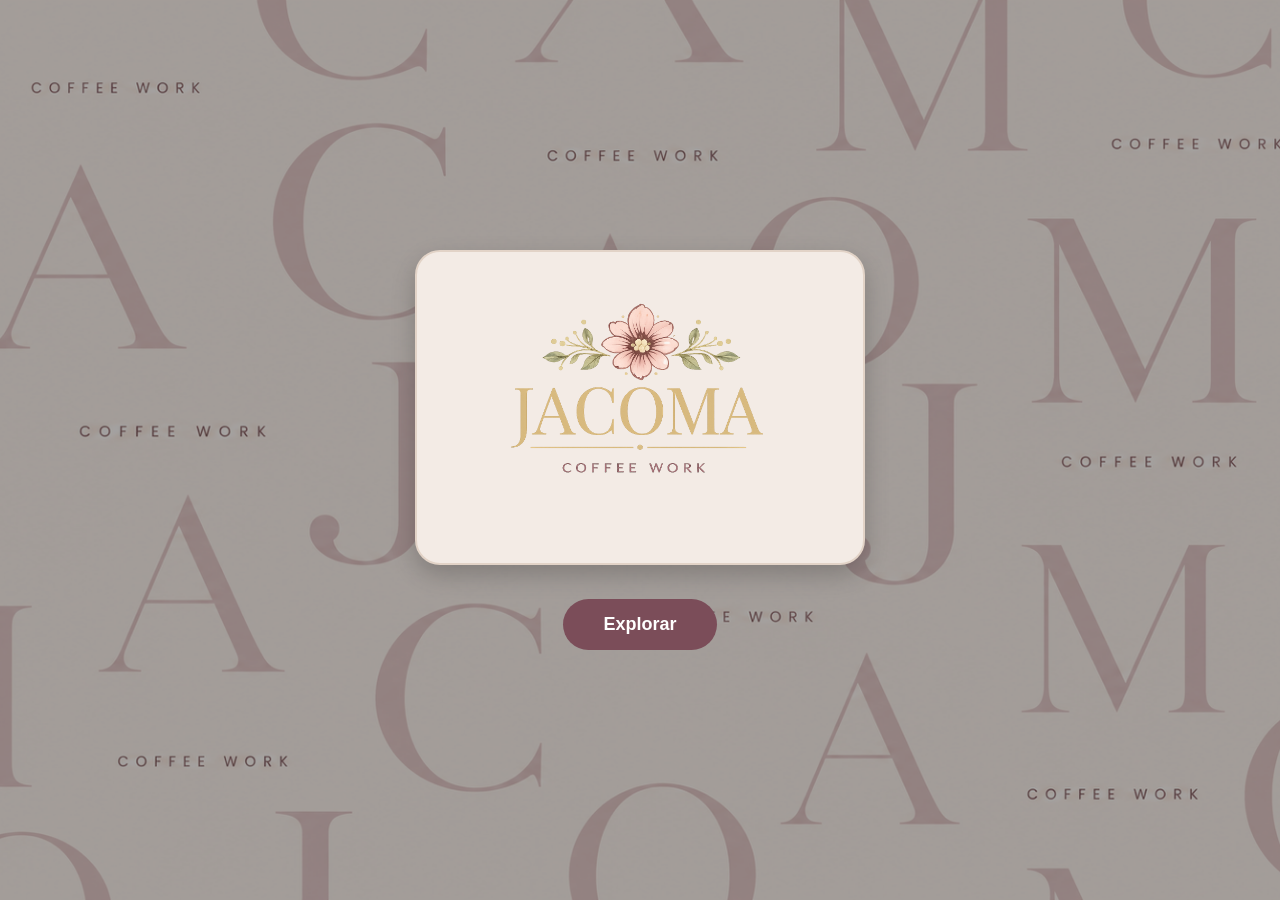
<file: index.html>
<!DOCTYPE html>
<html lang="es">

<head>

    <meta charset="UTF-8">

    <meta name="viewport"
        content="width=device-width, initial-scale=1.0">

    <title>JACOMA Coffee Work</title>

    <link rel="stylesheet"
        href="Style.css">

</head>


<body class="portada">

    <div class="overlay">

        <div class="contenido-portada">

            <div class="marco-logo">

                <img
                    src="logo.sinfondo.png"
                    alt="JACOMA Coffee Work"
                    class="logo-portada">

            </div>


            <a href="principal.html"
                class="boton">

                Explorar

            </a>

        </div>

    </div>

</body>

</html>
</file>
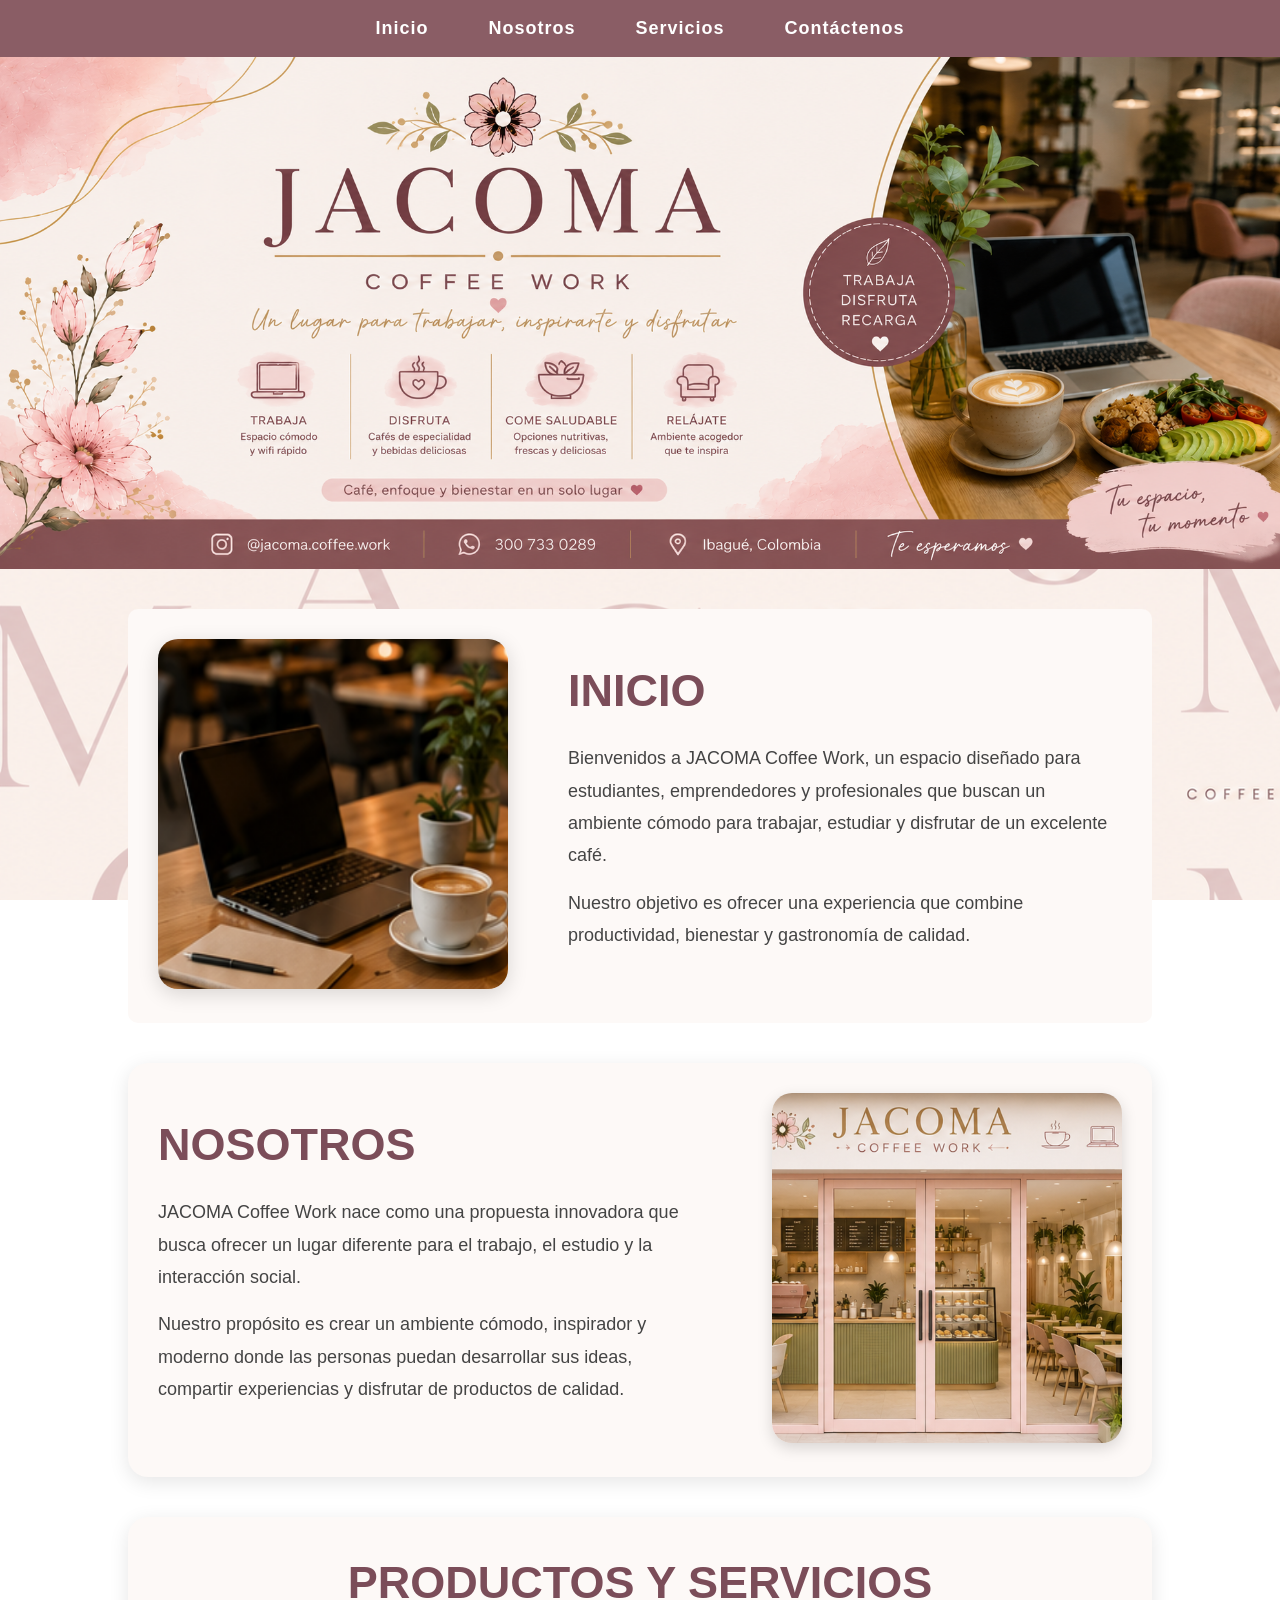
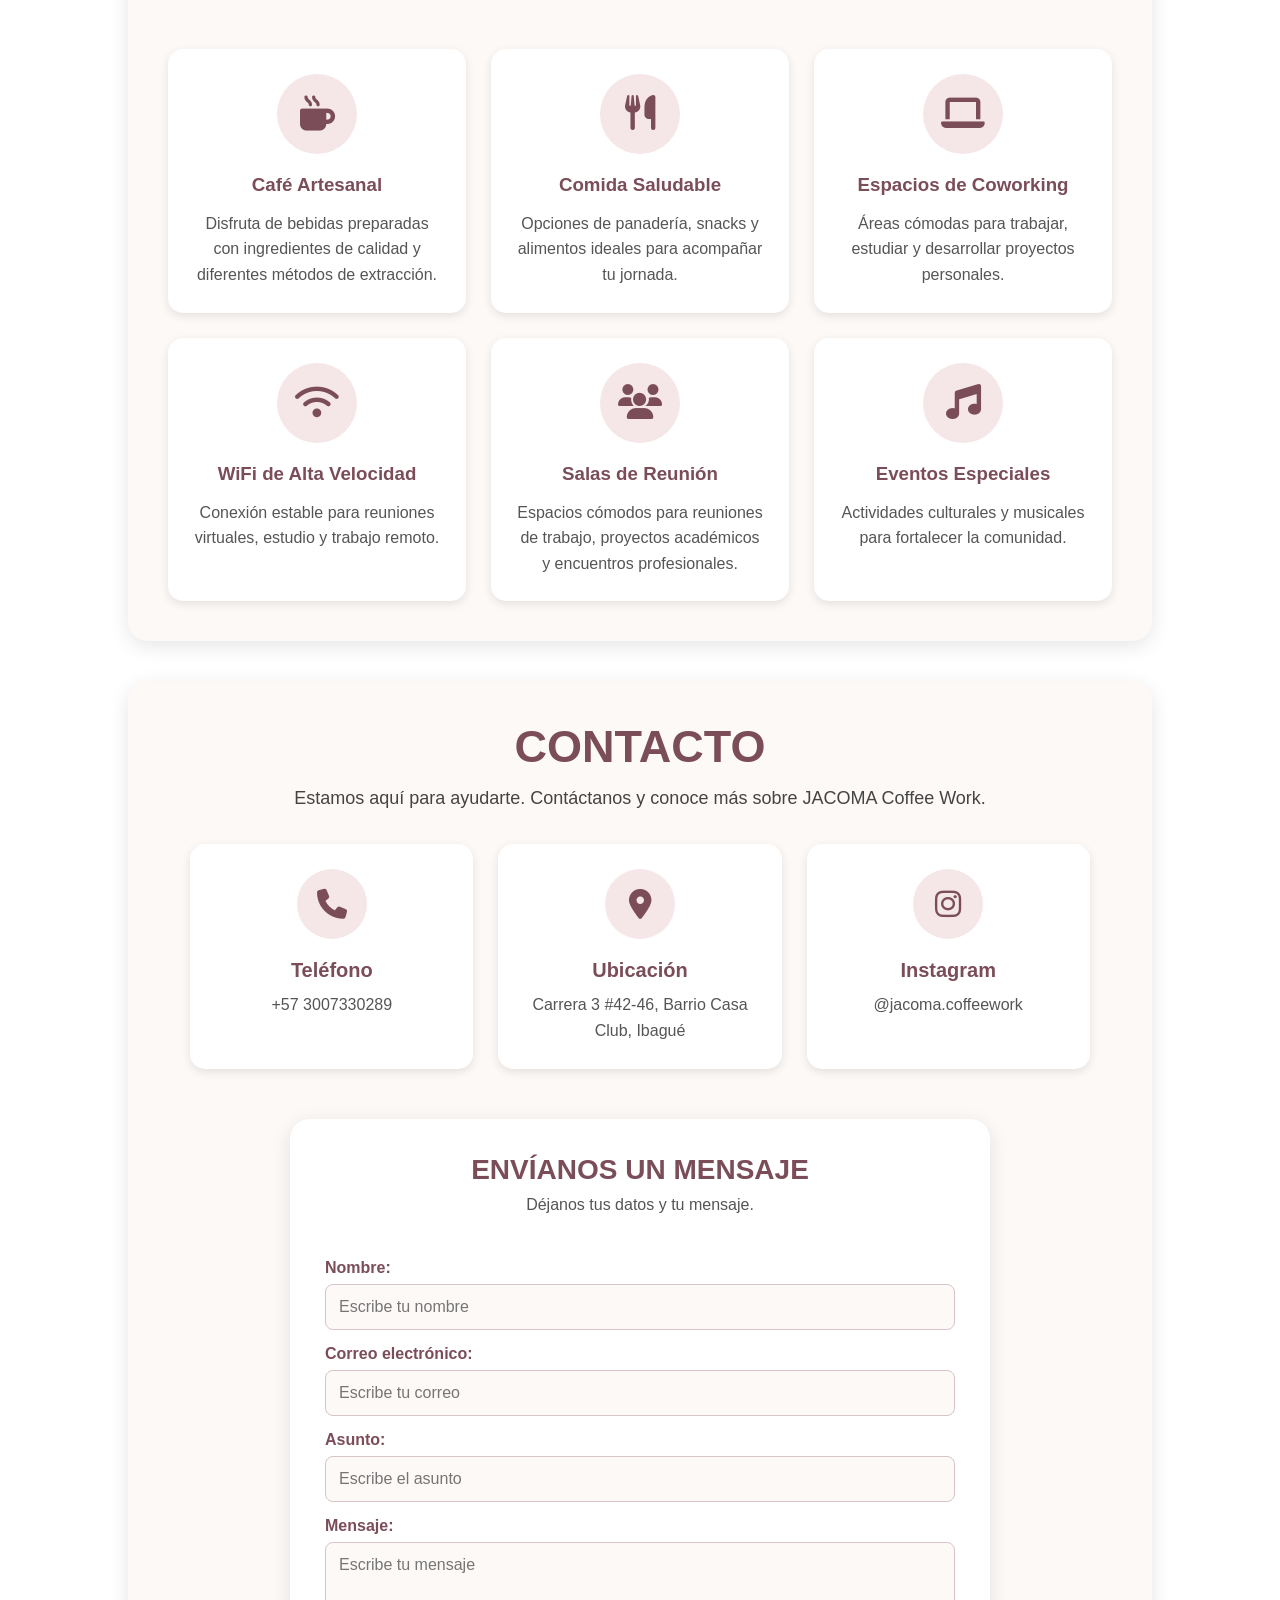
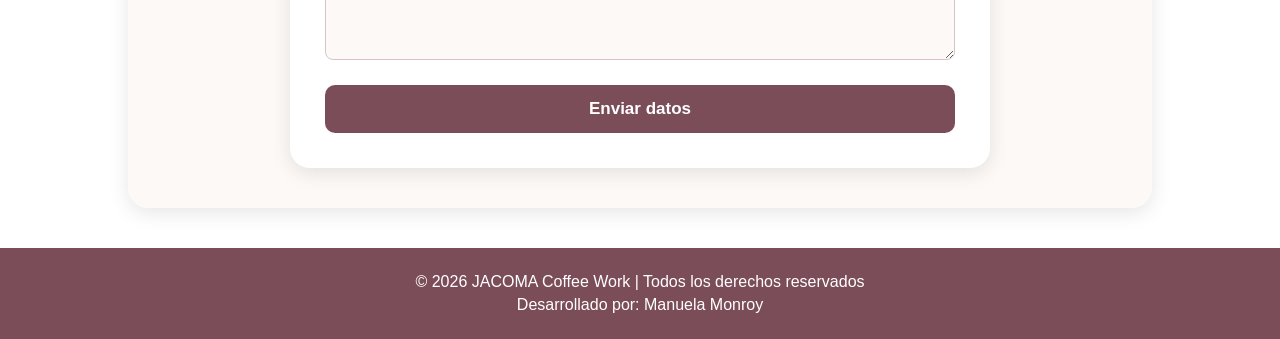
<file: principal.html>
<!DOCTYPE html>
<html lang="es">

<head>
    <meta charset="UTF-8">
    <meta name="viewport" content="width=device-width, initial-scale=1.0">

    <title>JACOMA Coffee Work</title>

    <link rel="stylesheet" href="Style.css">

    <link rel="stylesheet"
        href="https://cdnjs.cloudflare.com/ajax/libs/font-awesome/6.7.2/css/all.min.css">
</head>

<body>

    <header>

        <nav>
            <ul>
                <li><a href="#inicio">Inicio</a></li>
                <li><a href="#nosotros">Nosotros</a></li>
                <li><a href="#servicios">Servicios</a></li>

                <!-- Este enlace lleva directamente al formulario -->
                <li><a href="#formulario-contacto">Contáctenos</a></li>
            </ul>
        </nav>

        <div class="banner">
            <img src="banner.jacoma.png" alt="Banner JACOMA">
        </div>

    </header>


    <main>

        <!-- INICIO -->

        <section id="inicio">

            <div class="inicio-contenedor">

                <div class="inicio-imagen">

                    <img src="imagen.inicio.png"
                        alt="Espacio de trabajo">

                </div>


                <div class="inicio-texto">

                    <h2>INICIO</h2>

                    <p>
                        Bienvenidos a JACOMA Coffee Work, un espacio diseñado para
                        estudiantes, emprendedores y profesionales que buscan un
                        ambiente cómodo para trabajar, estudiar y disfrutar de un
                        excelente café.
                    </p>

                    <p>
                        Nuestro objetivo es ofrecer una experiencia que combine
                        productividad, bienestar y gastronomía de calidad.
                    </p>

                </div>

            </div>

        </section>



        <!-- NOSOTROS -->

        <section id="nosotros">

            <div class="nosotros-contenedor">

                <div class="nosotros-texto">

                    <h2>NOSOTROS</h2>

                    <p>
                        JACOMA Coffee Work nace como una propuesta innovadora que busca
                        ofrecer un lugar diferente para el trabajo, el estudio y la
                        interacción social.
                    </p>

                    <p>
                        Nuestro propósito es crear un ambiente cómodo, inspirador y
                        moderno donde las personas puedan desarrollar sus ideas,
                        compartir experiencias y disfrutar de productos de calidad.
                    </p>

                </div>


                <div class="nosotros-imagen">

                    <img src="fachada.cafe.png"
                        alt="JACOMA Coffee Work">

                </div>

            </div>

        </section>



        <!-- PRODUCTOS Y SERVICIOS -->

        <section id="servicios">

            <h2>PRODUCTOS Y SERVICIOS</h2>

            <div class="servicios-contenedor">

                <div class="card">

                    <div class="icono">
                        <i class="fas fa-mug-hot"></i>
                    </div>

                    <h3>Café Artesanal</h3>

                    <p>
                        Disfruta de bebidas preparadas con ingredientes de calidad
                        y diferentes métodos de extracción.
                    </p>

                </div>


                <div class="card">

                    <div class="icono">
                        <i class="fas fa-utensils"></i>
                    </div>

                    <h3>Comida Saludable</h3>

                    <p>
                        Opciones de panadería, snacks y alimentos ideales
                        para acompañar tu jornada.
                    </p>

                </div>


                <div class="card">

                    <div class="icono">
                        <i class="fas fa-laptop"></i>
                    </div>

                    <h3>Espacios de Coworking</h3>

                    <p>
                        Áreas cómodas para trabajar, estudiar y desarrollar
                        proyectos personales.
                    </p>

                </div>


                <div class="card">

                    <div class="icono">
                        <i class="fas fa-wifi"></i>
                    </div>

                    <h3>WiFi de Alta Velocidad</h3>

                    <p>
                        Conexión estable para reuniones virtuales,
                        estudio y trabajo remoto.
                    </p>

                </div>


                <div class="card">

                    <div class="icono">
                        <i class="fas fa-users"></i>
                    </div>

                    <h3>Salas de Reunión</h3>

                    <p>
                        Espacios cómodos para reuniones de trabajo,
                        proyectos académicos y encuentros profesionales.
                    </p>

                </div>


                <div class="card">

                    <div class="icono">
                        <i class="fas fa-music"></i>
                    </div>

                    <h3>Eventos Especiales</h3>

                    <p>
                        Actividades culturales y musicales para
                        fortalecer la comunidad.
                    </p>

                </div>

            </div>

        </section>



        <!-- CONTACTO -->

        <section id="contacto">

            <h2>CONTACTO</h2>

            <p class="contacto-introduccion">
                Estamos aquí para ayudarte. Contáctanos y conoce más sobre
                JACOMA Coffee Work.
            </p>


            <!-- Información que ya teníamos -->

            <div class="contacto-contenedor">

                <div class="contacto-card">

                    <div class="contacto-icono">
                        <i class="fas fa-phone"></i>
                    </div>

                    <h3>Teléfono</h3>

                    <p>+57 3007330289</p>

                </div>


                <div class="contacto-card">

                    <div class="contacto-icono">
                        <i class="fas fa-location-dot"></i>
                    </div>

                    <h3>Ubicación</h3>

                    <p>
                        Carrera 3 #42-46,
                        Barrio Casa Club, Ibagué
                    </p>

                </div>


                <div class="contacto-card">

                    <div class="contacto-icono">
                        <i class="fab fa-instagram"></i>
                    </div>

                    <h3>Instagram</h3>

                    <p>@jacoma.coffeework</p>

                </div>

            </div>


            <!-- NUEVO FORMULARIO -->

            <div class="formulario-bloque"
                id="formulario-contacto">

                <h3>ENVÍANOS UN MENSAJE</h3>

                <p class="formulario-introduccion">
                    Déjanos tus datos y tu mensaje.
                </p>


                <form class="formulario-contacto">

                    <label for="nombre">
                        Nombre:
                    </label>

                    <input
                        type="text"
                        id="nombre"
                        name="nombre"
                        placeholder="Escribe tu nombre"
                        required>


                    <label for="correo">
                        Correo electrónico:
                    </label>

                    <input
                        type="email"
                        id="correo"
                        name="correo"
                        placeholder="Escribe tu correo"
                        required>


                    <label for="asunto">
                        Asunto:
                    </label>

                    <input
                        type="text"
                        id="asunto"
                        name="asunto"
                        placeholder="Escribe el asunto"
                        required>


                    <label for="mensaje">
                        Mensaje:
                    </label>

                    <textarea
                        id="mensaje"
                        name="mensaje"
                        rows="5"
                        placeholder="Escribe tu mensaje"
                        required></textarea>


                    <button type="submit">
                        Enviar datos
                    </button>

                </form>

            </div>

        </section>

    </main>



    <footer>

        <p>
            © 2026 JACOMA Coffee Work |
            Todos los derechos reservados
        </p>

        <p>
            Desarrollado por: Manuela Monroy
        </p>

    </footer>


</body>

</html>
</file>
<file: Style.css>
*{
    margin: 0;
    padding: 0;
    box-sizing: border-box;
}

body{
    font-family: Arial, Helvetica, sans-serif;
    background-image: url("fondo.jacoma.png");
    background-size: cover;
    background-attachment: fixed;
}

/* MENÚ */

nav{
    background-color:#8a5d65;
    padding:18px;
}

nav ul{
    list-style:none;
    display:flex;
    justify-content:center;
}

nav ul li{
    margin:0 30px;
}

nav ul li a{
    text-decoration:none;
    color:white;
    font-size:18px;
    font-weight:bold;
    letter-spacing:1px;
}

nav ul li a:hover{
    color:#f7d7d7;
}

/* BANNER */

.banner{
    width:100%;
}

.banner img{
    width:100%;
    height:auto;
    display:block;
}



/* SECCIÓN INICIO */

#inicio{
    background-color: #fdf9f7;
    width: 80%;
    margin: 40px auto;
    padding: 30px;
    border-radius: 10px;
}


.inicio-contenedor{
    display: flex;
    align-items: center;
    gap: 60px;
}

.inicio-imagen img{
    width: 350px;
    height: 350px;
    object-fit: cover;
    border-radius: 20px;
    box-shadow: 0px 5px 20px rgba(0,0,0,0.15);
}

.inicio-texto{
    flex: 1;
}

.inicio-texto h2{
    font-size: 45px;
    color: #7b4d59;
    margin-bottom: 25px;
}

.inicio-texto p{
    font-size: 18px;
    line-height: 1.8;
    color: #444;
    margin-bottom: 15px;
}

/*SECCION NOSOTROS*/

#nosotros{
    width: 80%;
    margin: 40px auto;
    padding: 30px;
    background-color: #fdf9f7;
    border-radius: 20px;
    box-shadow: 0px 5px 20px rgba(0,0,0,0.10);
}

.nosotros-contenedor{
    display: flex;
    align-items: center;
    gap: 60px;
}

.nosotros-texto{
    flex: 1;
}

.nosotros-texto h2{
    font-size: 45px;
    color: #7b4d59;
    margin-bottom: 25px;
}

.nosotros-texto p{
    font-size: 18px;
    line-height: 1.8;
    color: #444;
    margin-bottom: 15px;
}


.nosotros-imagen img{
    width: 350px;
    height: 350px;
    object-fit: cover;
    border-radius: 20px;
    box-shadow: 0px 5px 15px rgba(0,0,0,0.15);
}


/* SECCIÓN SERVICIOS */

#servicios{
    width: 80%;
    margin: 40px auto;
    padding: 40px;
    background-color: #fdf9f7;
    border-radius: 20px;
    box-shadow: 0px 5px 20px rgba(0,0,0,0.10);
}

#servicios h2{
    text-align: center;
    color: #7b4d59;
    font-size: 45px;
    margin-bottom: 40px;
}

.servicios-contenedor{
    display: grid;
    grid-template-columns: repeat(3, 1fr);
    gap: 25px;
}

.card{
    background-color: #ffffff;
    padding: 25px;
    border-radius: 15px;
    box-shadow: 0px 3px 10px rgba(0,0,0,0.10);
    transition: transform 0.3s ease;
}

.card:hover{
    transform: translateY(-5px);
}

.card h3{
    color: #7b4d59;
    margin-bottom: 15px;
}

.card p{
    color: #555;
    line-height: 1.6;
}

footer{
    background-color: #7b4d59;
    color: white;
    text-align: center;
    padding: 20px;
    margin-top: 40px;
}

.icono{
    width: 80px;
    height: 80px;
    margin: 0 auto 20px;
    border-radius: 50%;
    background-color: #f5e6e8;
    display: flex;
    justify-content: center;
    align-items: center;
}

.icono i{
    font-size: 35px;
    color: #7b4d59;
}

.card{
    text-align: center;
}

/* SECCIÓN CONTACTO */

#contacto{
    width: 80%;
    margin: 40px auto;
    padding: 40px;
    background-color: #fdf9f7;
    border-radius: 20px;
    box-shadow: 0px 5px 20px rgba(0,0,0,0.10);
}

#contacto h2{
    text-align: center;
    color: #7b4d59;
    font-size: 45px;
    margin-bottom: 15px;
}

.contacto-introduccion{
    text-align: center;
    font-size: 18px;
    color: #444;
    margin-bottom: 35px;
}

.contacto-contenedor{
    display: flex;
    justify-content: center;
    gap: 25px;
}

.contacto-card{
    background-color: white;
    width: 30%;
    min-height: 220px;
    padding: 25px;
    text-align: center;
    border-radius: 15px;
    box-shadow: 0px 3px 10px rgba(0,0,0,0.10);
}

.contacto-icono{
    width: 70px;
    height: 70px;
    margin: 0 auto 20px;
    border-radius: 50%;
    background-color: #f5e6e8;
    display: flex;
    justify-content: center;
    align-items: center;
}

.contacto-icono i{
    font-size: 30px;
    color: #7b4d59;
}

.contacto-card h3{
    color: #7b4d59;
    margin-bottom: 10px;
    font-size: 20px;
}

.contacto-card p{
    color: #555;
    line-height: 1.6;
}

/* PORTADA */

.portada{
    background-image: url("fondo.jacoma.png");
    background-size: cover;
    background-position: center;
    height: 100vh;
}

.overlay{
    width: 100%;
    height: 100vh;

    background: rgba(0,0,0,0.35);

    display: flex;
    justify-content: center;
    align-items: center;
}

.contenido-portada{
    text-align: center;
    color: white;
}

.contenido-portada{
    display: flex;
    flex-direction: column;
    align-items: center;
    justify-content: center;
}
.logo-portada{
    width: 650px;
    max-width: 90%;
    margin-bottom: 30px;
    
}

.boton{
    display: inline-block;
    padding: 15px 40px;

    background-color: #7b4d59;
    color: white;

    text-decoration: none;

    border-radius: 30px;

    font-size: 18px;
    font-weight: bold;

    transition: 0.3s;
}

.boton:hover{
    background-color: #966370;
    transform: scale(1.05);
}

.logo-portada{
    width: 500px;
    max-width: 90%;

    background-color: #f3ebe5;

    padding: 20px;

    border-radius: 25px;

    border: 2px solid #e2d3c7;

    box-shadow: 0px 10px 25px rgba(0,0,0,0.20);

    margin-bottom: 30px;
}

footer p{
    margin: 5px 0;
}

/* ============================= */
/* FORMULARIO DE CONTACTO */
/* ============================= */

.formulario-bloque{
    max-width: 700px;
    margin: 50px auto 0;
    padding: 35px;

    background-color: white;

    border-radius: 20px;

    box-shadow: 0px 5px 20px rgba(0,0,0,0.10);
}


/* TÍTULO DEL FORMULARIO */

.formulario-bloque h3{
    text-align: center;

    color: #7b4d59;

    font-size: 28px;

    margin-bottom: 10px;
}


/* TEXTO INTRODUCTORIO */

.formulario-introduccion{
    text-align: center;

    color: #555;

    font-size: 16px;

    margin-bottom: 30px;
}


/* ORGANIZACIÓN DEL FORMULARIO */

.formulario-contacto{
    display: flex;
    flex-direction: column;
}


/* NOMBRES DE LOS CAMPOS */

.formulario-contacto label{
    color: #7b4d59;

    font-weight: bold;

    margin-top: 15px;
    margin-bottom: 7px;
}


/* CAMPOS DE TEXTO */

.formulario-contacto input,
.formulario-contacto textarea{
    width: 100%;

    padding: 13px;

    border: 1px solid #d8c4c8;

    border-radius: 8px;

    font-family: Arial, Helvetica, sans-serif;

    font-size: 16px;

    background-color: #fdf9f7;
}


/* EFECTO CUANDO SE SELECCIONA UN CAMPO */

.formulario-contacto input:focus,
.formulario-contacto textarea:focus{
    outline: none;

    border: 2px solid #7b4d59;
}


/* MENSAJE */

.formulario-contacto textarea{
    resize: vertical;
}


/* BOTÓN ENVIAR */

.formulario-contacto button{
    margin-top: 25px;

    padding: 14px;

    border: none;

    border-radius: 10px;

    background-color: #7b4d59;

    color: white;

    font-size: 17px;

    font-weight: bold;

    cursor: pointer;

    transition: 0.3s;
}


/* EFECTO SOBRE EL BOTÓN */

.formulario-contacto button:hover{
    background-color: #966370;

    transform: scale(1.02);
}



/* ============================= */
/* ADAPTACIÓN A PANTALLAS PEQUEÑAS */
/* ============================= */

@media (max-width: 900px){

    nav ul{
        flex-wrap: wrap;
        gap: 15px;
    }

    nav ul li{
        margin: 5px 10px;
    }


    #inicio,
    #nosotros,
    #servicios,
    #contacto{
        width: 92%;
    }


    .inicio-contenedor,
    .nosotros-contenedor{
        flex-direction: column;
    }


    .inicio-imagen img,
    .nosotros-imagen img{
        width: 100%;
        max-width: 350px;
        height: auto;
    }


    .servicios-contenedor{
        grid-template-columns: 1fr;
    }


    .contacto-contenedor{
        flex-direction: column;
    }


    .contacto-card{
        width: 100%;
    }


    .formulario-bloque{
        padding: 25px 20px;
    }

}
</file>
